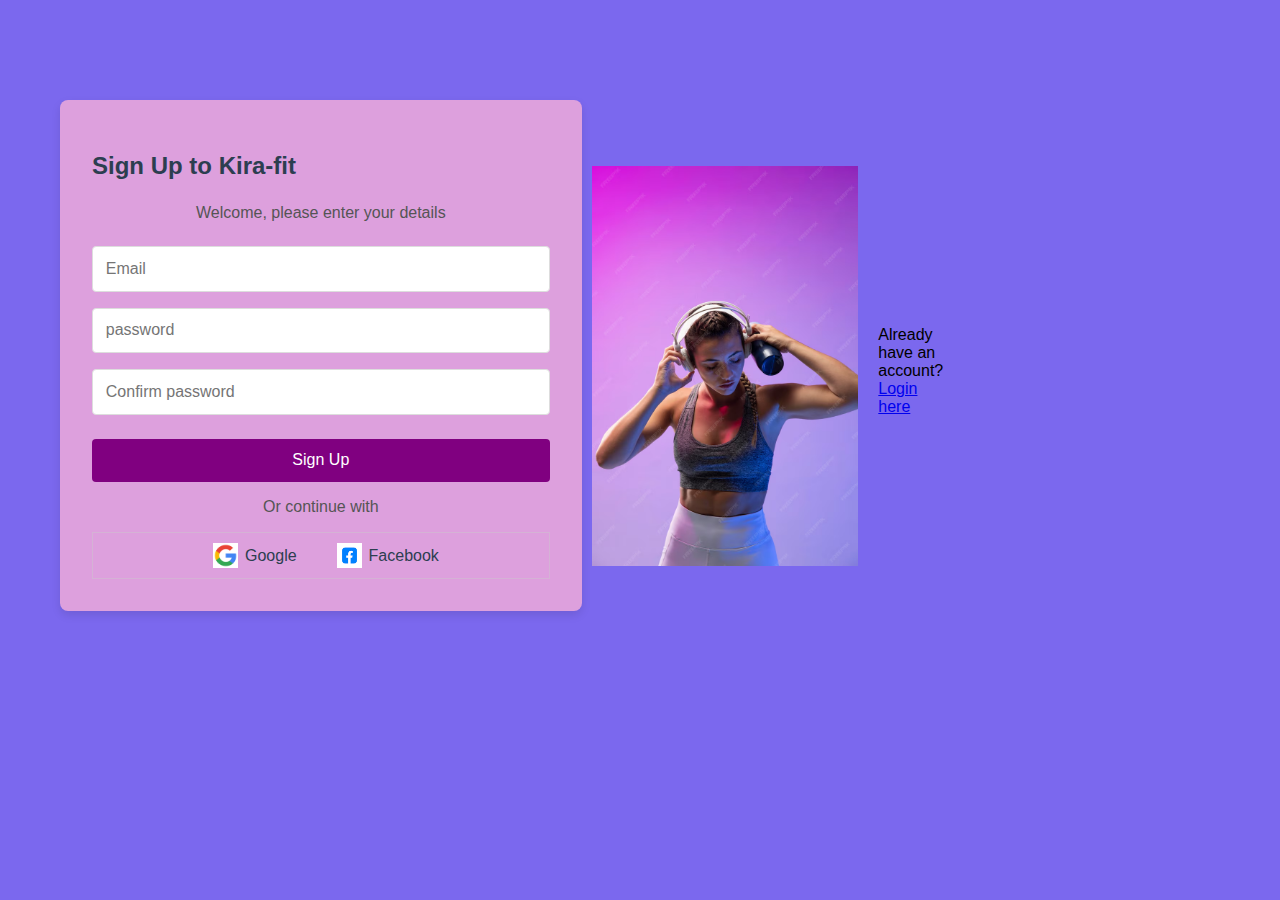
<file: index.html>
<!DOCTYPE html>
<html lang="en">
<head>
    <meta charset="UTF-8">
    <meta name="viewport" content="width=device-width, initial-scale=1.0">
    <title>Sign up page</title>
    <link rel="stylesheet" href="style.css">
    
    
    <style>
        body {
          font-family: Arial, sans-serif;
          background-color:mediumslateblue;
          display: flex;
          align-items: center;
          width: 70%;
          margin: 100px 50px 50px 50px;
        }
    
        .form-container {
          background:plum;
          padding: 2rem;
          border-radius: 8px;
          box-shadow: 0 4px 10px rgba(0, 0, 0, 0.1);
          margin: 0px 0px 30px 10px;
          width: 200%;
          text-align: center;
          
        }
    
        .form-container h2 {
          margin-bottom: 1.5rem;
          color: #2c3e50;
        }
    
        .form-container input {
          width: 100%;
          padding: 0.8rem;
          margin: 0.5rem 0;
          border: 1px solid #ddd;
          border-radius: 4px;
          font-size: 1rem;
          box-sizing: border-box;
        }
    
        .form-container input:focus {
          border-color: #2c3e50;
          outline: none;
        }
    
        .form-container button {
          width: 100%;
          padding: 0.8rem;
          margin-top: 1rem;
          background-color: purple;
          color: white;
          border: none;
          border-radius: 4px;
          font-size: 1rem;
          cursor: pointer;
        }
    
        .form-container button:hover {
          background-color: #34495e;
        }
    
        .form-container p {
          margin-top: 1rem;
          color: #555;
        }
    
        .form-container a {
          color: #2c3e50;
          text-decoration: none;
        }
    
        .form-container a:hover {
          text-decoration: underline;
        }
      </style>
    </head>
    <body>
      <div class="form-container">
        <h2>Sign Up to Kira-fit</h2>
        <p> Welcome, please enter your details</p>
        <form action="login.html"
        id="signupForm">
          <input type="text" placeholder="Email" required>
          <input type="password" placeholder="password" required>
          <input type="confirmpassword" placeholder="Confirm password" minlength="8" required>
          <button type="submit">Sign Up</button>
          <p>Or continue with</p>
          <div class="social-login">
            <a href="#" class="social-link signup-button">
                <img src="GOOGLE.png" alt="Google" class="icon">Google
            </a>
            <a href="#" class="social-link signup-button">
                <img src="FACEBOOK.png" alt="Facebook" class="icon">Facebook
            </a>
           

        </div>
        </form>
       
      </div>
      <img src="photo.avif" alt="logo" style="float: right;width:300px; height: 400px; margin: 60px 20px 70px 10px; ">
      <p>Already have an account? <a href="login.html">Login here</a></p>
    </body>
    </html>
</file>
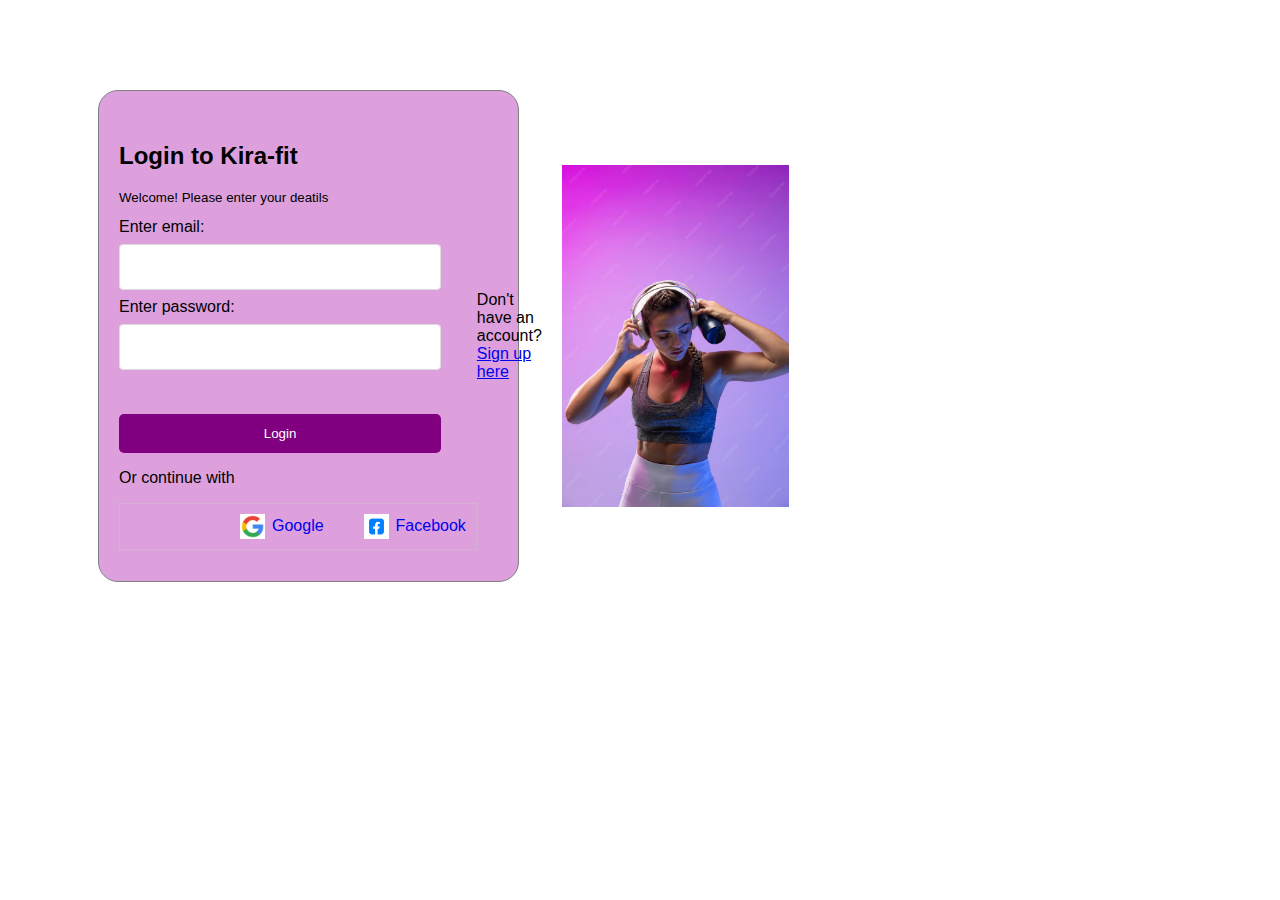
<file: login.html>
<!DOCTYPE html>
<html lang="en">
<head>
    <meta charset="UTF-8">
    <meta name="viewport" content="width=device-width, initial-scale=1.0">
    <title>Login page</title>
    <link rel="stylesheet" href="style.css">
</head>
<body>
    
    <div class="form" >
        <form action="table.html"> 
        <h2>Login to Kira-fit</h2>
        <p style="font-size:smaller;">Welcome! Please enter your deatils</p>
         <label for="email">Enter email:</label><br>
         <input for="email" type="email">
         <label for="password"> Enter password:</label><br>
         <input id="password" type="password"><br><br>
         
         <div class="login-button">
            <button type="buttton">Login</button> </div>
            <p>Or continue with</p>
            <div class="social-login">
                <a href="#" class="social-link signup-button">
                    <img src="GOOGLE.png" alt="Google" class="icon">Google
                </a>
                <a href="#" class="social-link signup-button">
                    <img src="FACEBOOK.png" alt="Facebook" class="icon">Facebook
                </a>
            </div>
    
            
           
        </form>
           <p>Don't have an account? <a href="signup.html">Sign up here</a></p>

           <img src="photo.avif" alt="logo" class="right-image">
           
           
    </div>
</body>
</html>
</file>
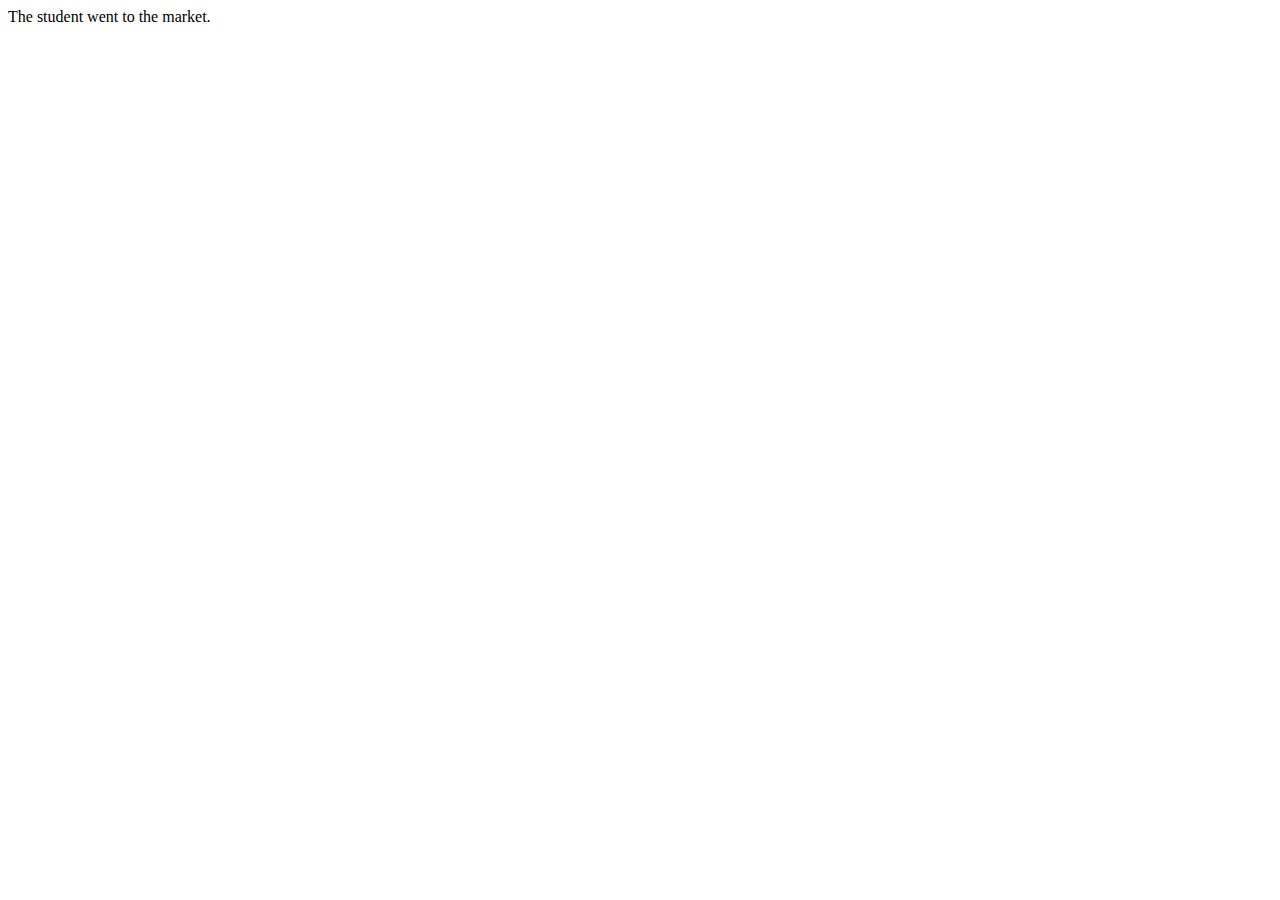
<file: nesteddivs.html>
<!DOCTYPE html>
<html lang="en">
<head>
    <meta charset="UTF-8">
    <meta name="viewport" content="width=device-width, initial-scale=1.0">
    <title>Nested element</title>
</head>
<body>
    <div>
        <div>
          The student went to the market.
        </div>
      </div>
</body>
</html>
</file>
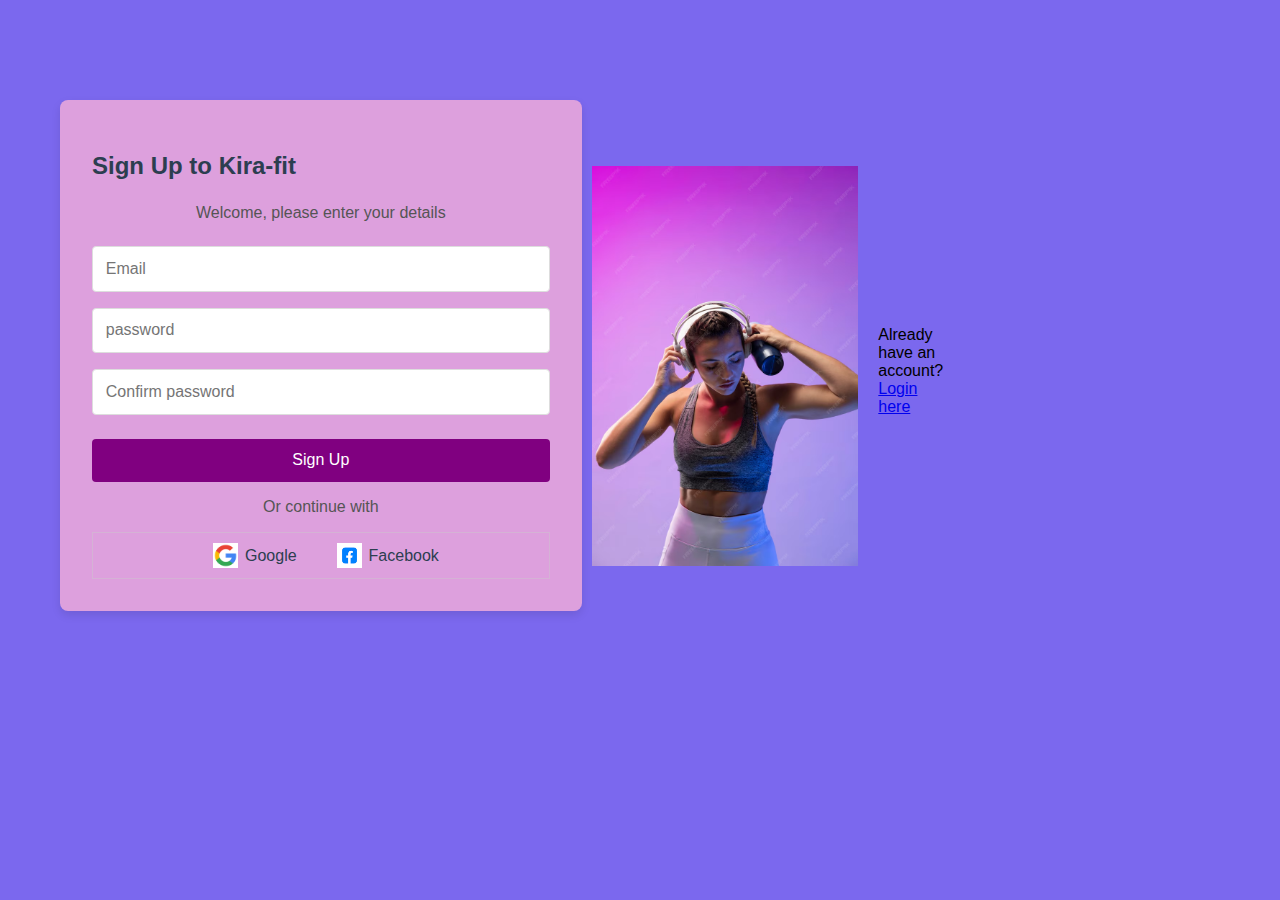
<file: signup.html>
<!DOCTYPE html>
<html lang="en">
<head>
    <meta charset="UTF-8">
    <meta name="viewport" content="width=device-width, initial-scale=1.0">
    <title>Sign up page</title>
    <link rel="stylesheet" href="style.css">
    
    
    <style>
        body {
          font-family: Arial, sans-serif;
          background-color:mediumslateblue;
          display: flex;
          align-items: center;
          width: 70%;
          margin: 100px 50px 50px 50px;
        }
    
        .form-container {
          background:plum;
          padding: 2rem;
          border-radius: 8px;
          box-shadow: 0 4px 10px rgba(0, 0, 0, 0.1);
          margin: 0px 0px 30px 10px;
          width: 200%;
          text-align: center;
          
        }
    
        .form-container h2 {
          margin-bottom: 1.5rem;
          color: #2c3e50;
        }
    
        .form-container input {
          width: 100%;
          padding: 0.8rem;
          margin: 0.5rem 0;
          border: 1px solid #ddd;
          border-radius: 4px;
          font-size: 1rem;
          box-sizing: border-box;
        }
    
        .form-container input:focus {
          border-color: #2c3e50;
          outline: none;
        }
    
        .form-container button {
          width: 100%;
          padding: 0.8rem;
          margin-top: 1rem;
          background-color: purple;
          color: white;
          border: none;
          border-radius: 4px;
          font-size: 1rem;
          cursor: pointer;
        }
    
        .form-container button:hover {
          background-color: #34495e;
        }
    
        .form-container p {
          margin-top: 1rem;
          color: #555;
        }
    
        .form-container a {
          color: #2c3e50;
          text-decoration: none;
        }
    
        .form-container a:hover {
          text-decoration: underline;
        }
      </style>
    </head>
    <body>
      <div class="form-container">
        <h2>Sign Up to Kira-fit</h2>
        <p> Welcome, please enter your details</p>
        <form action="login.html"
        id="signupForm">
          <input type="text" placeholder="Email" required>
          <input type="password" placeholder="password" required>
          <input type="confirmpassword" placeholder="Confirm password" minlength="8" required>
          <button type="submit">Sign Up</button>
          <p>Or continue with</p>
          <div class="social-login">
            <a href="#" class="social-link signup-button">
                <img src="GOOGLE.png" alt="Google" class="icon">Google
            </a>
            <a href="#" class="social-link signup-button">
                <img src="FACEBOOK.png" alt="Facebook" class="icon">Facebook
            </a>
           

        </div>
        </form>
       
      </div>
      <img src="PHOTO.avif" alt="logo" style="float: right;width:300px; height: 400px; margin: 60px 20px 70px 10px; ">
      <p>Already have an account? <a href="login.html">Login here</a></p>
    </body>
    </html>
</file>
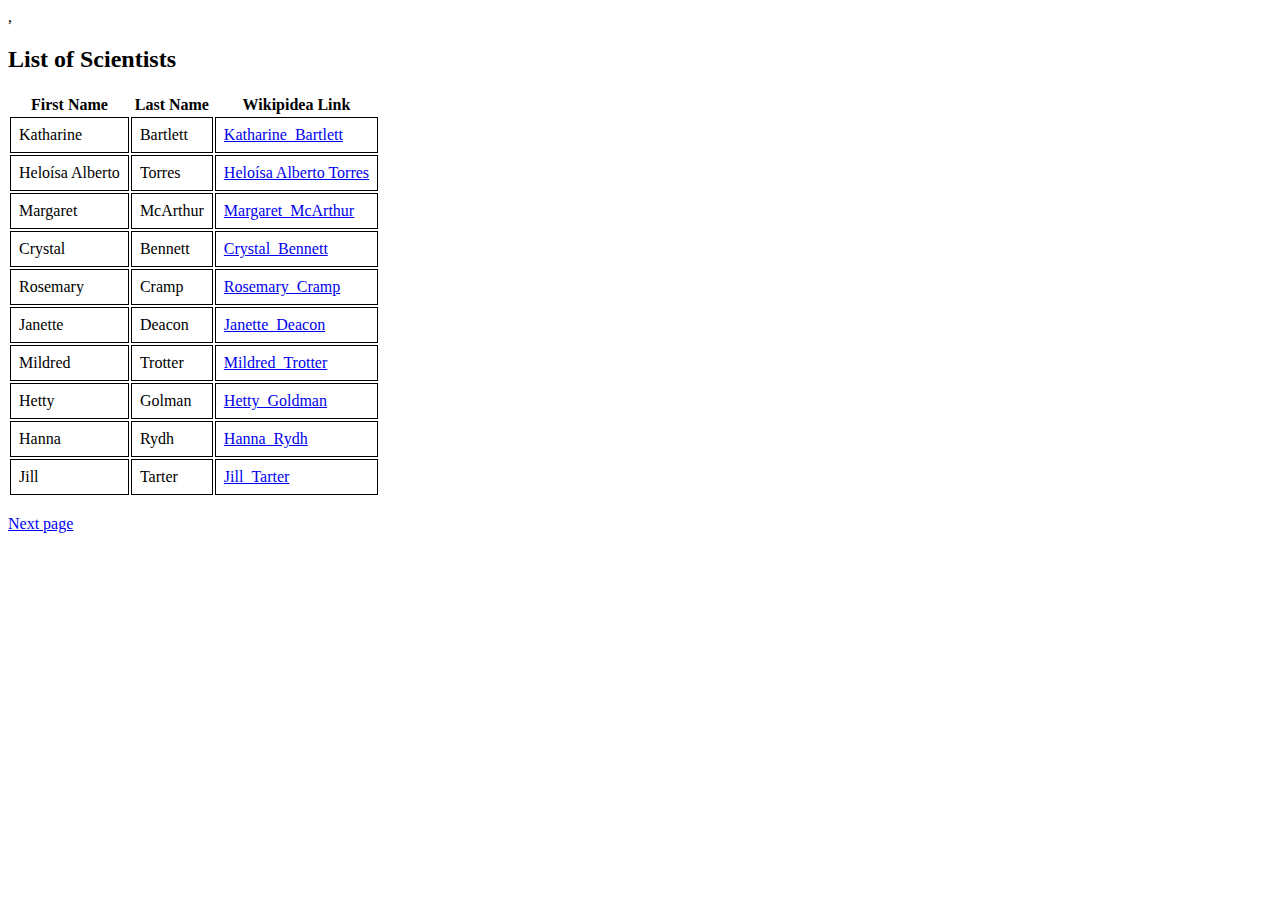
<file: table.html>
<!DOCTYPE html>
<html lang="en">
<head>
    <meta charset="UTF-8">
    <meta name="viewport" content="width=device-width, initial-scale=1.0">
    <title>Table of Scientists</title>
    ,<link rel="stylesheet" href="style.css">
</head>
<body>
    <h2>List of Scientists</h2>
    <table>
        <thead>

            <tr>



                <th> First Name</th>
                <th>Last Name</th>
                <th>Wikipidea Link</th>
            </tr>
        </thead>
        <tbody>
            <tr>
                <td>Katharine</td>
                <td>Bartlett</td>
                <td><a href="https://en.wikipedia.org/wiki/Katharine_Bartlett" target="_blank">Katharine_Bartlett</a></td>
             </tr>  
             <tr>
                 <td>Heloísa Alberto</td>
                 <td>Torres</td>
                 <td><a href="https://en.wikipedia.org/wiki/Katharine_Bartlett" target="_blank"> Heloísa Alberto Torres</a></td>
            </tr>
            <tr>
                <td> Margaret</td>
                <td>McArthur</td>
                <td><a href="https://en.wikipedia.org/wiki/Margaret_McArthur" target="_blank">Margaret_McArthur</a></td>
            </tr>
            <tr>
                <td>Crystal</td>
                <td>Bennett</td>
                <td><a href="https://en.wikipedia.org/wiki/Crystal_Bennett" target="_blank">Crystal_Bennett</a></td>
            </tr>
            <tr>
                <td>Rosemary</td>
                <td>Cramp</td>
                <td><a href="https://en.wikipedia.org/wiki/Rosemary_Cramp" target="_blank">Rosemary_Cramp</a></td>
            </tr>
            <tr>
                <td>Janette</td>
                <td>Deacon</td>
                <td><a href="https://en.wikipedia.org/wiki/Janette_Deacon" target="_blank">Janette_Deacon</a></td>
            </tr>
            <tr>
                <td>Mildred</td>
                <td>Trotter</td>
                <td><a href="https://en.wikipedia.org/wiki/Mildred_Trotter" target="_blank">Mildred_Trotter</a></td>
            </tr>
            <tr>
                <td>Hetty</td>
                <td>Golman</td>
                <td><a href="https://en.wikipedia.org/wiki/Hetty_Goldman" target="_blank">Hetty_Goldman</a></td>
            </tr>
            <tr>
                <td>Hanna</td>
                <td>Rydh</td>
                <td><a href="https://en.wikipedia.org/wiki/Hanna_Rydh" target="_blank">Hanna_Rydh</a></td>
            </tr>
            <tr>
                <td>Jill</td>
                <td>Tarter</td>
                <td><a href="https://en.wikipedia.org/wiki/Jill_Tarter" target="_blank">Jill_Tarter</a></td>
            </tr>
            <tr>
    
        </tbody>
    </table>
    <p><a href="nesteddivs.html"> Next page</a></p>
    
</body>
</html>
</file>
<file: style.css>
.form{
    border: solid 1px grey;
    height:50vh;
    padding: 20px;
    margin: 90px 90px 90px 90px;
    font-family: Arial, Helvetica, sans-serif;
    background-color: plum;
    align-items: center;
    border-radius: 20px;
    width: 30%;
    display: flex;
    
    
    
}


.form-container h2 {
    margin-bottom: 1.5rem;
    color: #2c3e50;
    display: flex;
  }
.form input{
    display: flex;
    width: 90%;
    padding: 0.8rem;
    border-radius: 4px;
    font-size: 1rem;
    border: solid 1px #ddd;
    margin: 0.5rem 0;
    box-sizing:border-box;
    


}
.form-container input:focus {
    border-color: #2c3e50;
    outline: none;
    background-color: plum;
  }
.login-button{ 
    display: flex;
    justify-content: center;
    padding: 5px 5px 5px 30 px;
    margin:0 auto;
}
.login-button button{
 background: none;
 border: none;
 background-color:purple;
 width: 90%;
 color: white;
 padding: 12px 16px;
 border-radius: 5px;
 cursor: pointer;
 margin-inline-end: auto;
}
.form-container p {
    margin-top: 1rem;
    color: #555;
}
    
.lined-paragraph p { 
        display: flex;
        justify-content: center;
        top: 10px;}
    
    .right-image{ 
        max-width: 60%;
        display: flex;
        justify-content: space-between;
                flex: 1;
                padding: 40px 40px 40px 20px;
                border-radius:7px
                

                
                
                
        
    

    }










    .table{
        width: 50%;
        border-collapse: collapse;
    }
    .th, td{
        border: 1px solid black;
        padding: 8px;
        text-align: left;
    }
    .th{
        background-color: #f2f2f2;
    }
    



    .social-login {
        border:solid 0.5px #cccccc6c ;
        padding: 0px 0px 0px 110px;
        display: flex;
        gap: 20px;
    }
    .social-login .icon {
        width: 25px;
        height: 25px;
        margin-right: 7px;
    }
    .social-login a {
        display: flex;
        align-items: center;
        text-decoration: none;
        padding: 0;
        margin: 10px;
    }
</file>
